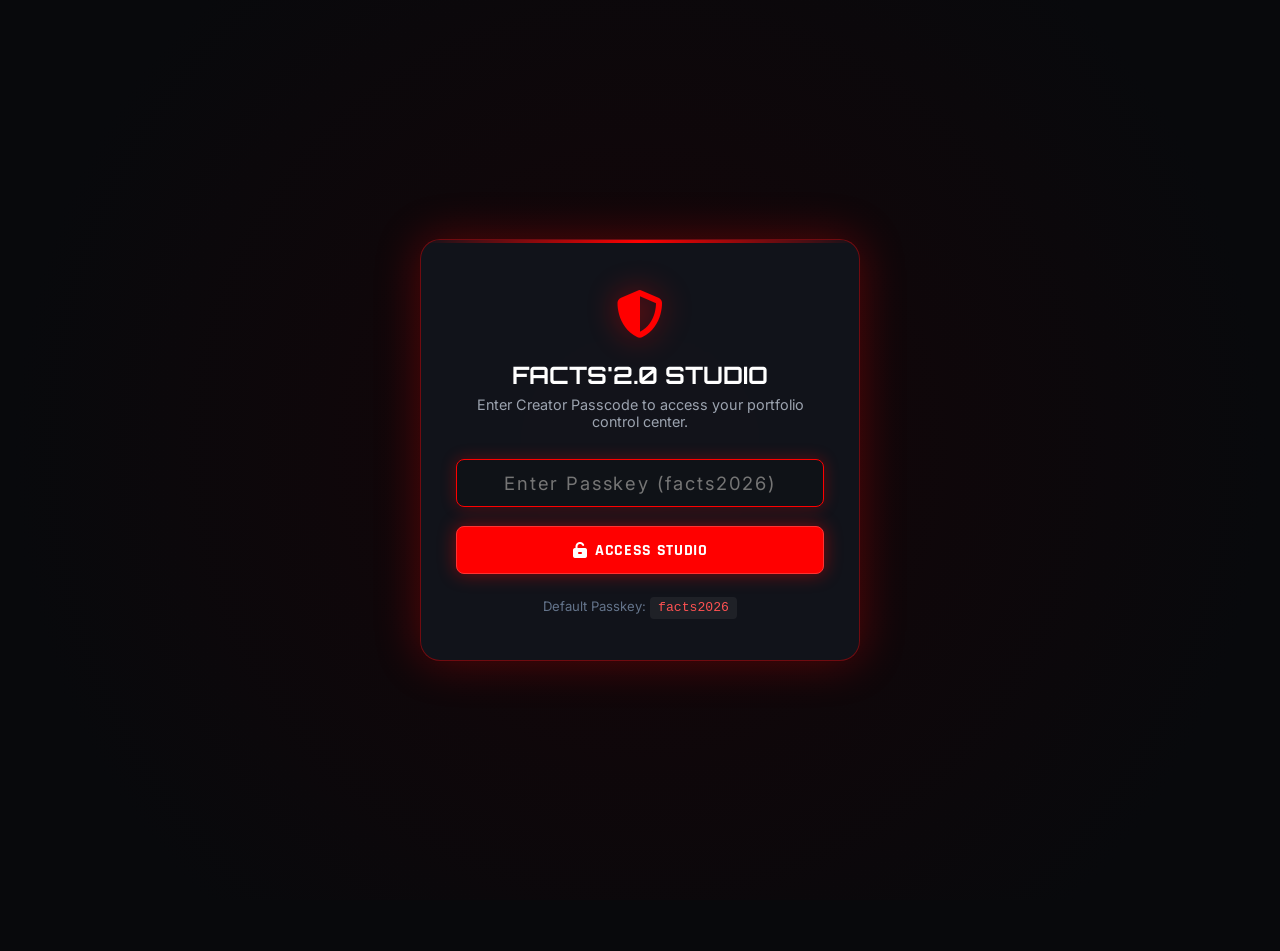
<file: Admin.html>
<!DOCTYPE html>
<html lang="en">
<head>
    <meta charset="UTF-8">
    <meta name="viewport" content="width=device-width, initial-scale=1.0">
    <title>Facts'2.0 Studio | Creator Control Panel</title>
    <!-- FontAwesome 6 -->
    <link rel="stylesheet" href="https://cdnjs.cloudflare.com/ajax/libs/font-awesome/6.4.2/css/all.min.css">
    <!-- Google Fonts -->
    <link rel="preconnect" href="https://fonts.googleapis.com">
    <link rel="preconnect" href="https://fonts.gstatic.com" crossorigin>
    <link href="https://fonts.googleapis.com/css2?family=Inter:wght@300;400;500;600;700&family=Orbitron:wght@600;700;800;900&family=Rajdhani:wght@600;700&display=swap" rel="stylesheet">

    <style>
        :root {
            --primary: #FF0000;
            --primary-hover: #d60000;
            --primary-glow: rgba(255, 0, 0, 0.45);
            --primary-dim: rgba(255, 0, 0, 0.12);
            --bg-black: #08090c;
            --bg-darker: #0d0f14;
            --bg-card: rgba(18, 21, 28, 0.85);
            --bg-card-hover: rgba(26, 30, 40, 0.95);
            --border-glass: rgba(255, 255, 255, 0.08);
            --text-white: #ffffff;
            --text-sub: #9ca3af;
            --text-muted: #64748b;
            --font-display: 'Orbitron', sans-serif;
            --font-sub: 'Rajdhani', sans-serif;
            --font-body: 'Inter', sans-serif;
            --transition-smooth: all 0.25s cubic-bezier(0.2, 0.8, 0.2, 1);
        }

        * {
            margin: 0;
            padding: 0;
            box-sizing: border-box;
        }

        body {
            background-color: var(--bg-black);
            color: var(--text-white);
            font-family: var(--font-body);
            min-height: 100vh;
            display: flex;
            flex-direction: column;
            overflow-x: hidden;
            background-image: 
                radial-gradient(circle at 10% 15%, rgba(255, 0, 0, 0.09) 0%, transparent 45%),
                radial-gradient(circle at 90% 85%, rgba(255, 0, 0, 0.06) 0%, transparent 50%),
                linear-gradient(to bottom, #08090c, #0d0f14);
            background-attachment: fixed;
        }

        ::-webkit-scrollbar {
            width: 8px;
            height: 8px;
        }
        ::-webkit-scrollbar-track {
            background: #08090b;
        }
        ::-webkit-scrollbar-thumb {
            background: #2b0b0e;
            border-radius: 4px;
            border: 1px solid var(--primary-glow);
        }
        ::-webkit-scrollbar-thumb:hover {
            background: var(--primary);
        }

        /* Top Navigation Header */
        .admin-nav {
            background: rgba(10, 12, 16, 0.92);
            backdrop-filter: blur(14px);
            -webkit-backdrop-filter: blur(14px);
            border-bottom: 1px solid var(--border-glass);
            position: sticky;
            top: 0;
            z-index: 100;
            padding: 0.85rem 2rem;
            display: flex;
            align-items: center;
            justify-content: space-between;
        }

        .brand-box {
            display: flex;
            align-items: center;
            gap: 0.8rem;
            text-decoration: none;
            color: #fff;
        }

        .brand-badge {
            background: linear-gradient(135deg, var(--primary), #8b0000);
            padding: 0.35rem 0.65rem;
            border-radius: 6px;
            font-size: 0.95rem;
            box-shadow: 0 0 14px var(--primary-glow);
        }

        .brand-title {
            font-family: var(--font-display);
            font-size: 1.25rem;
            font-weight: 800;
            letter-spacing: 0.04em;
        }

        .nav-right-actions {
            display: flex;
            align-items: center;
            gap: 1rem;
        }

        .btn {
            display: inline-flex;
            align-items: center;
            justify-content: center;
            gap: 0.5rem;
            padding: 0.6rem 1.2rem;
            border-radius: 8px;
            font-family: var(--font-sub);
            font-size: 1rem;
            font-weight: 700;
            letter-spacing: 0.04em;
            text-transform: uppercase;
            text-decoration: none;
            cursor: pointer;
            transition: var(--transition-smooth);
            border: none;
            outline: none;
        }

        .btn-primary {
            background: var(--primary);
            color: #fff;
            box-shadow: 0 0 18px var(--primary-glow);
            border: 1px solid #ff3333;
        }

        .btn-primary:hover {
            background: var(--primary-hover);
            transform: translateY(-2px);
            box-shadow: 0 0 25px rgba(255, 0, 0, 0.7);
        }

        .btn-secondary {
            background: rgba(255, 255, 255, 0.06);
            color: #fff;
            border: 1px solid rgba(255, 255, 255, 0.12);
        }

        .btn-secondary:hover {
            background: rgba(255, 255, 255, 0.14);
            border-color: var(--primary);
            color: #fff;
            transform: translateY(-2px);
        }

        .btn-danger {
            background: rgba(239, 68, 68, 0.15);
            color: #ef4444;
            border: 1px solid rgba(239, 68, 68, 0.3);
        }

        .btn-danger:hover {
            background: #ef4444;
            color: #fff;
            box-shadow: 0 0 15px rgba(239, 68, 68, 0.5);
        }

        .btn-sm {
            padding: 0.35rem 0.75rem;
            font-size: 0.85rem;
        }

        .auth-overlay {
            position: fixed;
            inset: 0;
            background: radial-gradient(circle at center, #150508 0%, #08090c 80%);
            z-index: 999;
            display: flex;
            align-items: center;
            justify-content: center;
            padding: 1.5rem;
        }

        .auth-card {
            background: rgba(18, 21, 28, 0.95);
            border: 1px solid rgba(255, 0, 0, 0.4);
            box-shadow: 0 0 45px rgba(255, 0, 0, 0.3);
            border-radius: 20px;
            padding: 2.8rem 2.2rem;
            max-width: 440px;
            width: 100%;
            text-align: center;
            backdrop-filter: blur(20px);
            position: relative;
            overflow: hidden;
        }

        .auth-card::before {
            content: '';
            position: absolute;
            top: 0;
            left: 0;
            width: 100%;
            height: 3px;
            background: linear-gradient(90deg, transparent, var(--primary), transparent);
        }

        .auth-icon {
            font-size: 3rem;
            color: var(--primary);
            margin-bottom: 1rem;
            display: inline-block;
            filter: drop-shadow(0 0 15px var(--primary-glow));
        }

        .auth-title {
            font-family: var(--font-display);
            font-size: 1.5rem;
            margin-bottom: 0.4rem;
        }

        .auth-sub {
            color: var(--text-sub);
            font-size: 0.9rem;
            margin-bottom: 1.8rem;
        }

        .dashboard-container {
            display: flex;
            flex: 1;
            max-width: 1440px;
            width: 100%;
            margin: 0 auto;
            padding: 1.8rem;
            gap: 1.8rem;
        }

        .dashboard-sidebar {
            width: 270px;
            flex-shrink: 0;
            display: flex;
            flex-direction: column;
            gap: 0.5rem;
        }

        .sidebar-card {
            background: var(--bg-card);
            border: 1px solid var(--border-glass);
            border-radius: 14px;
            padding: 1.2rem;
            backdrop-filter: blur(12px);
        }

        .channel-profile-preview {
            display: flex;
            align-items: center;
            gap: 0.8rem;
            margin-bottom: 1.2rem;
            padding-bottom: 1rem;
            border-bottom: 1px solid rgba(255, 255, 255, 0.08);
        }

        .channel-avatar {
            width: 48px;
            height: 48px;
            background: #1f0b0e;
            border: 2px solid var(--primary);
            border-radius: 12px;
            display: flex;
            align-items: center;
            justify-content: center;
            font-size: 1.3rem;
            color: #fff;
            box-shadow: 0 0 15px var(--primary-glow);
        }

        .nav-item {
            display: flex;
            align-items: center;
            justify-content: space-between;
            padding: 0.75rem 1rem;
            border-radius: 8px;
            color: var(--text-sub);
            text-decoration: none;
            font-family: var(--font-sub);
            font-size: 1.05rem;
            font-weight: 700;
            letter-spacing: 0.04em;
            cursor: pointer;
            transition: var(--transition-smooth);
            border: 1px solid transparent;
            margin-bottom: 0.35rem;
        }

        .nav-item:hover {
            color: #fff;
            background: rgba(255, 255, 255, 0.04);
        }

        .nav-item.active {
            color: #fff;
            background: rgba(255, 0, 0, 0.12);
            border-color: rgba(255, 0, 0, 0.4);
            box-shadow: 0 0 15px rgba(255, 0, 0, 0.15);
        }

        .badge-count {
            background: var(--primary);
            color: #fff;
            font-size: 0.75rem;
            font-family: var(--font-body);
            padding: 0.15rem 0.5rem;
            border-radius: 10px;
            font-weight: 700;
        }

        /* Dashboard Content Panels */
        .dashboard-content {
            flex: 1;
            display: flex;
            flex-direction: column;
            gap: 1.5rem;
            min-width: 0;
        }

        .tab-panel {
            display: none;
        }

        .tab-panel.active {
            display: block;
            animation: fadeIn 0.25s ease-out;
        }

        @keyframes fadeIn {
            from { opacity: 0; transform: translateY(6px); }
            to { opacity: 1; transform: translateY(0); }
        }

        .panel-card {
            background: var(--bg-card);
            border: 1px solid var(--border-glass);
            border-radius: 16px;
            padding: 1.8rem;
            margin-bottom: 1.5rem;
            backdrop-filter: blur(14px);
            position: relative;
        }

        .panel-card-header {
            display: flex;
            align-items: center;
            justify-content: space-between;
            margin-bottom: 1.4rem;
            padding-bottom: 0.8rem;
            border-bottom: 1px solid rgba(255, 255, 255, 0.06);
            flex-wrap: wrap;
            gap: 0.8rem;
        }

        .panel-card-title {
            font-family: var(--font-sub);
            font-size: 1.25rem;
            font-weight: 700;
            color: #fff;
            display: flex;
            align-items: center;
            gap: 0.6rem;
            text-transform: uppercase;
            letter-spacing: 0.05em;
        }

        .form-grid {
            display: grid;
            grid-template-columns: repeat(2, 1fr);
            gap: 1.2rem;
        }

        .form-full {
            grid-column: 1 / -1;
        }

        .form-group {
            display: flex;
            flex-direction: column;
            gap: 0.4rem;
            margin-bottom: 1rem;
        }

        .form-label {
            font-size: 0.88rem;
            font-family: var(--font-sub);
            font-weight: 700;
            letter-spacing: 0.05em;
            text-transform: uppercase;
            color: var(--text-sub);
        }

        .form-control {
            width: 100%;
            background: rgba(10, 12, 16, 0.8);
            border: 1px solid rgba(255, 255, 255, 0.12);
            padding: 0.75rem 1rem;
            border-radius: 8px;
            color: #ffffff;
            font-family: var(--font-body);
            font-size: 0.95rem;
            outline: none;
            transition: var(--transition-smooth);
        }

        .form-control:focus {
            border-color: var(--primary);
            box-shadow: 0 0 15px rgba(255, 0, 0, 0.3);
            background: rgba(15, 18, 24, 0.95);
        }

        textarea.form-control {
            min-height: 90px;
            resize: vertical;
        }

        /* Video List Styling */
        .video-item-card {
            background: rgba(10, 12, 16, 0.85);
            border: 1px solid rgba(255, 255, 255, 0.06);
            border-radius: 10px;
            padding: 0.9rem;
            display: flex;
            align-items: center;
            justify-content: space-between;
            gap: 1rem;
            margin-bottom: 0.8rem;
            transition: var(--transition-smooth);
        }

        .video-item-card:hover {
            border-color: rgba(255, 0, 0, 0.4);
            transform: translateX(4px);
        }

        .video-thumb-preview {
            width: 80px;
            height: 48px;
            border-radius: 6px;
            object-fit: cover;
            flex-shrink: 0;
            border: 1px solid rgba(255, 255, 255, 0.1);
        }

        .video-meta-box {
            flex: 1;
            min-width: 0;
        }

        .video-item-title {
            font-weight: 600;
            font-size: 0.95rem;
            color: #fff;
            white-space: nowrap;
            overflow: hidden;
            text-overflow: ellipsis;
            margin-bottom: 0.2rem;
        }

        .video-item-sub {
            font-size: 0.78rem;
            color: var(--text-muted);
            display: flex;
            align-items: center;
            gap: 0.6rem;
            flex-wrap: wrap;
        }

        .video-actions {
            display: flex;
            align-items: center;
            gap: 0.4rem;
        }

        .preview-modal-backdrop {
            position: fixed;
            inset: 0;
            background: rgba(0, 0, 0, 0.85);
            backdrop-filter: blur(8px);
            z-index: 1000;
            display: none;
            align-items: center;
            justify-content: center;
            padding: 1.5rem;
        }

        .preview-modal-backdrop.active {
            display: flex;
        }

        .preview-modal-box {
            width: 100%;
            max-width: 840px;
            background: #0d0f14;
            border: 1px solid rgba(255, 0, 0, 0.5);
            border-radius: 16px;
            overflow: hidden;
            box-shadow: 0 0 40px rgba(255, 0, 0, 0.35);
            position: relative;
        }

        .modal-player-holder {
            position: relative;
            padding-top: 56.25%;
            width: 100%;
            background: #000;
        }

        .modal-player-holder iframe {
            position: absolute;
            top: 0;
            left: 0;
            width: 100%;
            height: 100%;
            border: none;
        }

        .modal-close-icon {
            position: absolute;
            top: 10px;
            right: 12px;
            width: 34px;
            height: 34px;
            border-radius: 50%;
            background: rgba(0, 0, 0, 0.7);
            color: #fff;
            border: 1px solid rgba(255, 255, 255, 0.2);
            display: flex;
            align-items: center;
            justify-content: center;
            cursor: pointer;
            z-index: 10;
            transition: var(--transition-smooth);
        }

        .modal-close-icon:hover {
            background: var(--primary);
            border-color: var(--primary);
        }

        /* Toast Container */
        .toast-box {
            position: fixed;
            bottom: 2rem;
            right: 2rem;
            background: #0f121a;
            border: 1px solid var(--primary);
            border-left: 5px solid var(--primary);
            color: #fff;
            padding: 0.9rem 1.4rem;
            border-radius: 8px;
            box-shadow: 0 10px 30px rgba(0, 0, 0, 0.7);
            display: flex;
            align-items: center;
            gap: 0.8rem;
            z-index: 2000;
            transform: translateY(100px);
            opacity: 0;
            transition: var(--transition-smooth);
            pointer-events: none;
        }

        .toast-box.show {
            transform: translateY(0);
            opacity: 1;
            pointer-events: auto;
        }

        /* Responsive styling */
        @media (max-width: 900px) {
            .dashboard-container {
                flex-direction: column;
                padding: 1rem;
            }
            .dashboard-sidebar {
                width: 100%;
            }
            .form-grid {
                grid-template-columns: 1fr;
            }
        }
    </style>
</head>
<body>

    <div class="auth-overlay" id="authGate">
        <div class="auth-card">
            <div class="auth-icon">
                <i class="fa-solid fa-shield-halved"></i>
            </div>
            <h2 class="auth-title">FACTS'2.0 STUDIO</h2>
            <p class="auth-sub">Enter Creator Passcode to access your portfolio control center.</p>

            <div class="form-group" style="margin-bottom: 1.2rem;">
                <input type="password" id="passInput" class="form-control" placeholder="Enter Passkey (facts2026)" style="text-align: center; font-size: 1.15rem; letter-spacing: 0.1em;">
            </div>

            <button class="btn btn-primary" id="btnUnlock" style="width: 100%; padding: 0.8rem;">
                <i class="fa-solid fa-unlock-keyhole"></i> Access Studio
            </button>

            <p style="margin-top: 1.5rem; font-size: 0.82rem; color: var(--text-muted);">
                Default Passkey: <code style="color: #ff5252; background: rgba(255,255,255,0.06); padding: 0.2rem 0.5rem; border-radius: 4px;">facts2026</code>
            </p>
        </div>
    </div>

    <header class="admin-nav">
        <a href="index.html" class="brand-box" title="View Portfolio Website">
            <span class="brand-badge"><i class="fa-solid fa-terminal"></i></span>
            <span class="brand-title">FACTS'<span style="color: var(--primary);">2.0</span> STUDIO OS</span>
        </a>

        <div class="nav-right-actions">
            <a href="index.html" target="_blank" class="btn btn-secondary btn-sm" title="Open live portfolio in new tab">
                <i class="fa-solid fa-arrow-up-right-from-square"></i> View Website
            </a>
            <button class="btn btn-danger btn-sm" id="btnLockStudio" title="Lock and exit dashboard">
                <i class="fa-solid fa-lock"></i> Lock
            </button>
        </div>
    </header>

    <main class="dashboard-container">
        <aside class="dashboard-sidebar">
            <div class="sidebar-card">
                <div class="channel-profile-preview">
                    <div class="channel-avatar">
                        <i class="fa-brands fa-youtube"></i>
                    </div>
                    <div>
                        <div style="font-weight: 700; font-size: 1.05rem;">Facts'2.0</div>
                        <div style="color: var(--primary); font-size: 0.8rem; font-weight: 600;">@factss-2.0</div>
                    </div>
                </div>

                <div class="nav-item active" data-tab="tabVideos">
                    <span><i class="fa-solid fa-video" style="margin-right: 0.6rem; color: var(--primary);"></i> Channel Videos</span>
                    <span class="badge-count" id="badgeVideoCount">0</span>
                </div>

                <div class="nav-item" data-tab="tabStats">
                    <span><i class="fa-solid fa-chart-line" style="margin-right: 0.6rem;"></i> Metrics &amp; Stats</span>
                </div>

                <div class="nav-item" data-tab="tabContent">
                    <span><i class="fa-solid fa-sliders" style="margin-right: 0.6rem;"></i> Hero &amp; Profile</span>
                </div>

                <div class="nav-item" data-tab="tabInbox">
                    <span><i class="fa-solid fa-inbox" style="margin-right: 0.6rem;"></i> Inquiries</span>
                    <span class="badge-count" id="badgeInboxCount">0</span>
                </div>

                <div class="nav-item" data-tab="tabSettings">
                    <span><i class="fa-solid fa-gear" style="margin-right: 0.6rem;"></i> Security &amp; Data</span>
                </div>
            </div>

            <!-- Quick Sync Info Card -->
            <div class="sidebar-card" style="font-size: 0.85rem; color: var(--text-muted); line-height: 1.5;">
                <div style="color: #fff; font-weight: 700; margin-bottom: 0.4rem; display: flex; align-items: center; gap: 0.4rem;">
                    <i class="fa-solid fa-satellite-dish" style="color: #22c55e;"></i> Live Storage Sync
                </div>
                Any video, statistic or text modified here saves to your local storage and updates your live portfolio (`index.html`) automatically.
            </div>
        </aside>

        <section class="dashboard-content">

            <!-- TAB 1: Channel Videos Manager -->
            <div class="tab-panel active" id="tabVideos">
                <!-- Add Single Video -->
                <div class="panel-card">
                    <div class="panel-card-header">
                        <h3 class="panel-card-title"><i class="fa-solid fa-circle-plus" style="color: var(--primary);"></i> Add A Video</h3>
                        <span style="font-size: 0.8rem; color: var(--text-sub);">Works with YouTube Shorts and standard videos</span>
                    </div>

                    <div class="form-grid">
                        <div class="form-group">
                            <label class="form-label" for="addVidTitle">Video Title</label>
                            <input type="text" id="addVidTitle" class="form-control" placeholder="e.g. Why Your Cat's Eyes Get So Big! 🐱">
                        </div>
                        <div class="form-group">
                            <label class="form-label" for="addVidLink">YouTube Link or Video ID</label>
                            <input type="text" id="addVidLink" class="form-control" placeholder="https://youtube.com/shorts/iILXQJt_aig or iILXQJt_aig">
                        </div>
                        <div class="form-group">
                            <label class="form-label" for="addVidTag">Badge Tag / Status</label>
                            <input type="text" id="addVidTag" class="form-control" placeholder="e.g. Latest Shorts, Trending, Viral, New">
                        </div>
                        <div class="form-group" style="display: flex; align-items: flex-end;">
                            <button class="btn btn-primary" id="btnAddSingleVideo" style="width: 100%;">
                                <i class="fa-solid fa-plus"></i> Add Video To Portfolio
                            </button>
                        </div>
                    </div>
                </div>

                <!-- Bulk Video Importer -->
                <div class="panel-card">
                    <div class="panel-card-header">
                        <h3 class="panel-card-title"><i class="fa-solid fa-layer-group" style="color: var(--primary);"></i> Bulk Import Channel Videos</h3>
                    </div>
                    <p style="font-size: 0.88rem; color: var(--text-sub); margin-bottom: 0.8rem;">
                        Paste multiple YouTube links or IDs (one per line or comma-separated). Perfect for adding your entire channel library at once!
                    </p>
                    <textarea id="bulkLinksText" class="form-control" placeholder="https://www.youtube.com/shorts/iILXQJt_aig&#10;https://www.youtube.com/watch?v=TOM_hwUMZEE&#10;gTyTfCuP250" style="min-height: 110px; margin-bottom: 1rem;"></textarea>
                    
                    <button class="btn btn-secondary" id="btnBulkImport">
                        <i class="fa-solid fa-cloud-arrow-up"></i> Bulk Import All Links
                    </button>
                </div>

                <!-- Existing Videos List -->
                <div class="panel-card">
                    <div class="panel-card-header">
                        <h3 class="panel-card-title">
                            <i class="fa-solid fa-list-check" style="color: var(--primary);"></i> 
                            Showcase Videos (<span id="totalVidsCount">0</span>)
                        </h3>
                        <div style="display: flex; gap: 0.5rem;">
                            <button class="btn btn-secondary btn-sm" id="btnRestoreOfficialVids" title="Restore official Facts'2.0 defaults">
                                <i class="fa-solid fa-rotate-left"></i> Restore Defaults
                            </button>
                        </div>
                    </div>

                    <div id="videoListHolder">
                        <!-- Populated by JavaScript -->
                    </div>
                </div>
            </div>

            <div class="tab-panel" id="tabStats">
                <div class="panel-card">
                    <div class="panel-card-header">
                        <h3 class="panel-card-title"><i class="fa-solid fa-chart-pie" style="color: var(--primary);"></i> Channel Analytics Showcase</h3>
                        <span style="font-size: 0.8rem; color: var(--text-sub);">Updates counter blocks on the home page</span>
                    </div>

                    <div class="form-grid">
                        <div class="form-group">
                            <label class="form-label" for="metricSubs">Subscriber Count</label>
                            <input type="text" id="metricSubs" class="form-control" value="285K+">
                        </div>
                        <div class="form-group">
                            <label class="form-label" for="metricViews">Total Channel Views</label>
                            <input type="text" id="metricViews" class="form-control" value="18.4M+">
                        </div>
                        <div class="form-group">
                            <label class="form-label" for="metricUploads">Total Videos Uploaded</label>
                            <input type="text" id="metricUploads" class="form-control" value="120+">
                        </div>
                        <div class="form-group">
                            <label class="form-label" for="metricApproval">Approval / Like Ratio</label>
                            <input type="text" id="metricApproval" class="form-control" value="99.4%">
                        </div>
                    </div>

                    <button class="btn btn-primary" id="btnSaveStats" style="margin-top: 0.5rem;">
                        <i class="fa-solid fa-floppy-disk"></i> Save Metrics
                    </button>
                </div>
            </div>

            <div class="tab-panel" id="tabContent">
                <div class="panel-card">
                    <div class="panel-card-header">
                        <h3 class="panel-card-title"><i class="fa-solid fa-pen-nib" style="color: var(--primary);"></i> Branding &amp; Content</h3>
                    </div>

                    <div class="form-group">
                        <label class="form-label" for="contentTagline">Header Transmission Tag</label>
                        <input type="text" id="contentTagline" class="form-control" value="Official Channel Hub • @factss-2.0">
                    </div>

                    <div class="form-group">
                        <label class="form-label" for="contentSubtitle">Hero Subtitle</label>
                        <textarea id="contentSubtitle" class="form-control">Welcome to Facts'2.0 — Explore mind-bending science, mysterious facts, future technology, and unbelievable real-world secrets.</textarea>
                    </div>

                    <div class="form-group">
                        <label class="form-label" for="contentBio">About Section Description</label>
                        <textarea id="contentBio" class="form-control">Facts'2.0 brings you high-energy, deeply researched videos exploring science trivia, technological breakthroughs, world mysteries, and mind-expanding facts that leave you curious.</textarea>
                    </div>

                    <button class="btn btn-primary" id="btnSaveContent">
                        <i class="fa-solid fa-floppy-disk"></i> Save Branding
                    </button>
                </div>
            </div>

            <div class="tab-panel" id="tabInbox">
                <div class="panel-card">
                    <div class="panel-card-header">
                        <h3 class="panel-card-title">
                            <i class="fa-solid fa-envelope-open-text" style="color: var(--primary);"></i> 
                            Inbox Transmissions (<span id="inboxTotalCount">0</span>)
                        </h3>
                        <button class="btn btn-danger btn-sm" id="btnClearInbox">
                            <i class="fa-solid fa-trash"></i> Clear Inbox
                        </button>
                    </div>

                    <div id="inboxListHolder">
                        <!-- Populated by JavaScript -->
                    </div>
                </div>
            </div>

            <div class="tab-panel" id="tabSettings">
                <div class="panel-card">
                    <div class="panel-card-header">
                        <h3 class="panel-card-title"><i class="fa-solid fa-key" style="color: var(--primary);"></i> Change Passkey</h3>
                    </div>

                    <div class="form-grid">
                        <div class="form-group">
                            <label class="form-label" for="newPasscode">New Passcode</label>
                            <input type="password" id="newPasscode" class="form-control" placeholder="Enter new passcode">
                        </div>
                        <div class="form-group" style="display: flex; align-items: flex-end;">
                            <button class="btn btn-primary" id="btnUpdatePasscode" style="width: 100%;">
                                <i class="fa-solid fa-check"></i> Update Passkey
                            </button>
                        </div>
                    </div>
                </div>

                <div class="panel-card">
                    <div class="panel-card-header">
                        <h3 class="panel-card-title"><i class="fa-solid fa-file-export" style="color: var(--primary);"></i> Backup &amp; Export</h3>
                    </div>
                    <p style="font-size: 0.88rem; color: var(--text-sub); margin-bottom: 1rem;">
                        Export all your videos and site configuration as a JSON file or copy to your clipboard for safe-keeping.
                    </p>
                    <div style="display: flex; gap: 0.8rem; flex-wrap: wrap;">
                        <button class="btn btn-secondary" id="btnExportJson">
                            <i class="fa-solid fa-copy"></i> Copy JSON to Clipboard
                        </button>
                        <button class="btn btn-danger btn-sm" id="btnResetAllData">
                            <i class="fa-solid fa-triangle-exclamation"></i> Factory Reset All Data
                        </button>
                    </div>
                </div>
            </div>

        </section>
    </main>

    <div class="preview-modal-backdrop" id="previewModal">
        <div class="preview-modal-box">
            <button class="modal-close-icon" id="btnClosePreview" aria-label="Close Preview">
                <i class="fa-solid fa-xmark"></i>
            </button>
            <div class="modal-player-holder" id="playerHolder"></div>
        </div>
    </div>

    <!-- Notification Toast -->
    <div class="toast-box" id="toastBox">
        <i class="fa-solid fa-circle-check" style="color: var(--primary); font-size: 1.3rem;"></i>
        <div>
            <h4 style="margin: 0; font-size: 0.95rem; font-family: var(--font-sub);" id="toastTitle">Notification</h4>
            <p style="margin: 0; font-size: 0.82rem; color: var(--text-sub);" id="toastMsg">Action completed successfully.</p>
        </div>
    </div>

    <script>
        document.addEventListener('DOMContentLoaded', () => {

            // Shared Storage Keys
            const STORAGE_VIDEOS = "facts2_creator_videos_master";
            const STORAGE_STATS = "facts2_creator_stats";
            const STORAGE_CONTENT = "facts2_creator_content";
            const STORAGE_INBOX = "facts2_creator_inquiries";
            const STORAGE_PASS = "facts2_admin_passcode";

            // Official channel default video library
            const DEFAULT_VIDEOS = [
                {
                    title: "Why Your Cat's Eyes Get So Big! 🐱 - Facts'2.0",
                    id: "iILXQJt_aig",
                    pubDate: "Latest Video",
                    thumbnail: "https://i.ytimg.com/vi/iILXQJt_aig/hqdefault.jpg"
                },
                {
                    title: "Duniya Ki Sabse Lambi Cheezein! 😱 #Facts'2.0",
                    id: "gTyTfCuP250",
                    pubDate: "Trending Video",
                    thumbnail: "https://i.ytimg.com/vi/gTyTfCuP250/hqdefault.jpg"
                },
                {
                    title: "How to make a thing 😱 - Facts'2.0",
                    id: "TOM_hwUMZEE",
                    pubDate: "Popular Video",
                    thumbnail: "https://i.ytimg.com/vi/TOM_hwUMZEE/hqdefault.jpg"
                },
                {
                    title: "Ye Gaana Sunke Padhai Karne Ka Man Karega! 😂 #Facts'2.0",
                    id: "uRunKKynLgg",
                    pubDate: "Recent Release",
                    thumbnail: "https://i.ytimg.com/vi/uRunKKynLgg/hqdefault.jpg"
                },
                {
                    title: "Worst Life Hacks Ever Tested! ❌ - Facts'2.0",
                    id: "LFbijxj0Fsk",
                    pubDate: "Channel Highlight",
                    thumbnail: "https://i.ytimg.com/vi/LFbijxj0Fsk/hqdefault.jpg"
                },
                {
                    title: "One Subscribe = Your Name on the Car! ✍️ #Facts'2.0",
                    id: "703OIlI3J4k",
                    pubDate: "Community Special",
                    thumbnail: "https://i.ytimg.com/vi/703OIlI3J4k/hqdefault.jpg"
                }
            ];

            const authGate = document.getElementById('authGate');
            const passInput = document.getElementById('passInput');
            const btnUnlock = document.getElementById('btnUnlock');
            const btnLockStudio = document.getElementById('btnLockStudio');

            function getActivePasscode() {
                return localStorage.getItem(STORAGE_PASS) || "facts2026";
            }

            btnUnlock.addEventListener('click', () => {
                const entered = passInput.value.trim();
                if (entered === getActivePasscode()) {
                    authGate.style.display = 'none';
                    passInput.value = '';
                    loadAllDashboardData();
                    showToast('Studio Unlocked', 'Welcome to Facts\'2.0 Control Panel!');
                } else {
                    showToast('Wrong Passkey', 'Please verify your creator passcode.');
                    passInput.value = '';
                }
            });

            passInput.addEventListener('keydown', (e) => {
                if (e.key === 'Enter') btnUnlock.click();
            });

            btnLockStudio.addEventListener('click', () => {
                authGate.style.display = 'flex';
                passInput.focus();
                showToast('Studio Locked', 'Control panel has been locked.');
            });

            const navItems = document.querySelectorAll('.nav-item');
            const tabPanels = document.querySelectorAll('.tab-panel');

            navItems.forEach(item => {
                item.addEventListener('click', () => {
                    const target = item.getAttribute('data-tab');
                    if (!target) return;

                    navItems.forEach(n => n.classList.remove('active'));
                    tabPanels.forEach(p => p.classList.remove('active'));

                    item.classList.add('active');
                    const panel = document.getElementById(target);
                    if (panel) panel.classList.add('active');
                });
            });

            function extractYouTubeId(urlOrId) {
                if (!urlOrId) return null;
                const trimmed = urlOrId.trim();
                const regex = /(?:youtu\.be\/|youtube\.com\/(?:embed\/|v\/|watch\?v=|shorts\/)|youtu\.be\/|\/shorts\/)([a-zA-Z0-9_-]{11})/;
                const match = trimmed.match(regex);
                if (match && match[1]) return match[1];
                if (trimmed.length === 11 && /^[a-zA-Z0-9_-]+$/.test(trimmed)) return trimmed;
                return null;
            }

            function loadVideos() {
                try {
                    const raw = localStorage.getItem(STORAGE_VIDEOS);
                    if (raw) {
                        const parsed = JSON.parse(raw);
                        if (Array.isArray(parsed) && parsed.length > 0) return parsed;
                    }
                } catch(e) {}
                return DEFAULT_VIDEOS;
            }

            function saveVideos(list) {
                localStorage.setItem(STORAGE_VIDEOS, JSON.stringify(list));
                renderVideosList();
            }

            const videoListHolder = document.getElementById('videoListHolder');
            const totalVidsCount = document.getElementById('totalVidsCount');
            const badgeVideoCount = document.getElementById('badgeVideoCount');

            function renderVideosList() {
                const list = loadVideos();
                totalVidsCount.textContent = list.length;
                badgeVideoCount.textContent = list.length;

                if (list.length === 0) {
                    videoListHolder.innerHTML = `<p style="color: var(--text-muted); text-align: center; padding: 2rem;">No videos present. Add your channel videos above!</p>`;
                    return;
                }

                videoListHolder.innerHTML = list.map((item, idx) => `
                    <div class="video-item-card">
                        <img src="${item.thumbnail}" alt="" class="video-thumb-preview" onerror="this.src='https://i.ytimg.com/vi/${item.id}/hqdefault.jpg'">
                        <div class="video-meta-box">
                            <div class="video-item-title" title="${item.title}">${item.title}</div>
                            <div class="video-item-sub">
                                <span style="color: var(--primary);"><i class="fa-solid fa-tag"></i> ${item.pubDate || 'Channel Video'}</span>
                                <span>ID: <code style="color: #cbd5e1;">${item.id}</code></span>
                            </div>
                        </div>
                        <div class="video-actions">
                            <button class="btn btn-secondary btn-sm" onclick="window.previewVideoModal('${item.id}')" title="Play Video">
                                <i class="fa-solid fa-play"></i>
                            </button>
                            <button class="btn btn-secondary btn-sm" onclick="window.moveVideoUp(${idx})" title="Move Up">
                                <i class="fa-solid fa-arrow-up"></i>
                            </button>
                            <button class="btn btn-danger btn-sm" onclick="window.deleteVideoItem(${idx})" title="Delete Video">
                                <i class="fa-solid fa-trash"></i>
                            </button>
                        </div>
                    </div>
                `).join('');
            }

            // Global Handlers for video item actions
            window.deleteVideoItem = function(idx) {
                const list = loadVideos();
                list.splice(idx, 1);
                saveVideos(list);
                showToast('Removed', 'Video removed from showcase.');
            };

            window.moveVideoUp = function(idx) {
                if (idx === 0) return;
                const list = loadVideos();
                const temp = list[idx];
                list[idx] = list[idx - 1];
                list[idx - 1] = temp;
                saveVideos(list);
            };

            window.previewVideoModal = function(vidId) {
                const player = document.getElementById('playerHolder');
                const modal = document.getElementById('previewModal');
                player.innerHTML = `
                    <iframe 
                        src="https://www.youtube-nocookie.com/embed/${vidId}?autoplay=1&rel=0" 
                        title="Video Preview" 
                        allow="accelerometer; autoplay; clipboard-write; encrypted-media; gyroscope; picture-in-picture" 
                        allowfullscreen>
                    </iframe>
                `;
                modal.classList.add('active');
            };

            document.getElementById('btnClosePreview').addEventListener('click', () => {
                document.getElementById('previewModal').classList.remove('active');
                document.getElementById('playerHolder').innerHTML = '';
            });

            // Add Single Video
            document.getElementById('btnAddSingleVideo').addEventListener('click', () => {
                const titleInput = document.getElementById('addVidTitle');
                const linkInput = document.getElementById('addVidLink');
                const tagInput = document.getElementById('addVidTag');

                const parsedId = extractYouTubeId(linkInput.value);
                if (!parsedId) {
                    showToast('Invalid Input', 'Please enter a valid YouTube Video Link or 11-digit ID.');
                    return;
                }

                const title = titleInput.value.trim() || `Facts'2.0 Video (${parsedId})`;
                const tag = tagInput.value.trim() || "Channel Highlight";

                const list = loadVideos();
                list.unshift({
                    title: title,
                    id: parsedId,
                    pubDate: tag,
                    thumbnail: `https://i.ytimg.com/vi/${parsedId}/hqdefault.jpg`
                });

                saveVideos(list);
                titleInput.value = '';
                linkInput.value = '';
                tagInput.value = '';
                showToast('Video Added', 'New video is live on your portfolio!');
            });

            // Bulk Add Videos
            document.getElementById('btnBulkImport').addEventListener('click', () => {
                const raw = document.getElementById('bulkLinksText').value.trim();
                if (!raw) {
                    showToast('Empty Input', 'Paste some YouTube links first.');
                    return;
                }

                const lines = raw.split(/[\n,]+/);
                const list = loadVideos();
                let count = 0;

                lines.forEach(line => {
                    const id = extractYouTubeId(line);
                    if (id && !list.some(v => v.id === id)) {
                        list.push({
                            title: `Facts'2.0 Channel Video (${id})`,
                            id: id,
                            pubDate: "Channel Video",
                            thumbnail: `https://i.ytimg.com/vi/${id}/hqdefault.jpg`
                        });
                        count++;
                    }
                });

                if (count > 0) {
                    saveVideos(list);
                    document.getElementById('bulkLinksText').value = '';
                    showToast('Import Complete', `Successfully imported ${count} channel videos!`);
                } else {
                    showToast('Notice', 'No new or valid video links were detected.');
                }
            });

            // Restore Defaults
            document.getElementById('btnRestoreOfficialVids').addEventListener('click', () => {
                saveVideos(DEFAULT_VIDEOS);
                showToast('Restored', 'Official channel video defaults restored.');
            });

            function loadStats() {
                try {
                    const raw = localStorage.getItem(STORAGE_STATS);
                    if (raw) {
                        const parsed = JSON.parse(raw);
                        document.getElementById('metricSubs').value = parsed.subs || "285K+";
                        document.getElementById('metricViews').value = parsed.views || "18.4M+";
                        document.getElementById('metricUploads').value = parsed.uploads || "120+";
                        document.getElementById('metricApproval').value = parsed.approval || "99.4%";
                    }
                } catch(e) {}
            }

            document.getElementById('btnSaveStats').addEventListener('click', () => {
                const stats = {
                    subs: document.getElementById('metricSubs').value.trim(),
                    views: document.getElementById('metricViews').value.trim(),
                    uploads: document.getElementById('metricUploads').value.trim(),
                    approval: document.getElementById('metricApproval').value.trim(),
                };
                localStorage.setItem(STORAGE_STATS, JSON.stringify(stats));
                showToast('Stats Saved', 'Metrics updated for your portfolio!');
            });

            function loadContent() {
                try {
                    const raw = localStorage.getItem(STORAGE_CONTENT);
                    if (raw) {
                        const parsed = JSON.parse(raw);
                        if (parsed.tag) document.getElementById('contentTagline').value = parsed.tag;
                        if (parsed.hero) document.getElementById('contentSubtitle').value = parsed.hero;
                        if (parsed.bio) document.getElementById('contentBio').value = parsed.bio;
                    }
                } catch(e) {}
            }

            document.getElementById('btnSaveContent').addEventListener('click', () => {
                const content = {
                    tag: document.getElementById('contentTagline').value.trim(),
                    hero: document.getElementById('contentSubtitle').value.trim(),
                    bio: document.getElementById('contentBio').value.trim(),
                };
                localStorage.setItem(STORAGE_CONTENT, JSON.stringify(content));
                showToast('Content Saved', 'Header & bio updated successfully!');
            });

            function loadInbox() {
                try {
                    return JSON.parse(localStorage.getItem(STORAGE_INBOX)) || [];
                } catch(e) { return []; }
            }

            function renderInbox() {
                const list = loadInbox();
                const container = document.getElementById('inboxListHolder');
                document.getElementById('inboxTotalCount').textContent = list.length;
                document.getElementById('badgeInboxCount').textContent = list.length;

                if (list.length === 0) {
                    container.innerHTML = `<p style="color: var(--text-muted); text-align: center; padding: 2rem;">Your inbox is empty. No transmissions received yet.</p>`;
                    return;
                }

                container.innerHTML = list.map((item, idx) => `
                    <div style="background: rgba(10,12,16,0.85); border: 1px solid rgba(255,255,255,0.08); padding: 1.2rem; border-radius: 10px; margin-bottom: 0.9rem;">
                        <div style="display: flex; justify-content: space-between; align-items: center; margin-bottom: 0.5rem; flex-wrap: wrap; gap: 0.5rem;">
                            <div>
                                <strong style="font-size: 1.05rem; color: #fff;">${item.name}</strong>
                                <span style="background: rgba(255,0,0,0.15); color: #ff5252; padding: 0.2rem 0.5rem; border-radius: 4px; font-size: 0.75rem; margin-left: 0.5rem;">${item.type}</span>
                            </div>
                            <span style="font-size: 0.8rem; color: var(--text-muted);">${item.date || 'Recent'}</span>
                        </div>
                        <p style="color: #cbd5e1; font-size: 0.92rem; margin-bottom: 0.8rem; line-height: 1.6;">${item.message}</p>
                        <div style="display: flex; justify-content: space-between; align-items: center;">
                            <a href="mailto:${item.email}?subject=Reply from Facts'2.0" class="btn btn-secondary btn-sm" style="text-decoration: none;">
                                <i class="fa-solid fa-reply"></i> Reply (${item.email})
                            </a>
                            <button class="btn btn-danger btn-sm" onclick="window.deleteInboxItem(${idx})">
                                <i class="fa-solid fa-trash"></i> Delete
                            </button>
                        </div>
                    </div>
                `).join('');
            }

            window.deleteInboxItem = function(idx) {
                const list = loadInbox();
                list.splice(idx, 1);
                localStorage.setItem(STORAGE_INBOX, JSON.stringify(list));
                renderInbox();
                showToast('Deleted', 'Inquiry message removed.');
            };

            document.getElementById('btnClearInbox').addEventListener('click', () => {
                localStorage.removeItem(STORAGE_INBOX);
                renderInbox();
                showToast('Inbox Cleared', 'All messages removed.');
            });

            document.getElementById('btnUpdatePasscode').addEventListener('click', () => {
                const newPass = document.getElementById('newPasscode').value.trim();
                if (newPass.length < 4) {
                    showToast('Short Passcode', 'Passcode must be at least 4 characters.');
                    return;
                }
                localStorage.setItem(STORAGE_PASS, newPass);
                document.getElementById('newPasscode').value = '';
                showToast('Passkey Updated', 'New passcode is active!');
            });

            document.getElementById('btnExportJson').addEventListener('click', () => {
                const dump = {
                    videos: loadVideos(),
                    stats: localStorage.getItem(STORAGE_STATS) ? JSON.parse(localStorage.getItem(STORAGE_STATS)) : null,
                    content: localStorage.getItem(STORAGE_CONTENT) ? JSON.parse(localStorage.getItem(STORAGE_CONTENT)) : null
                };

                const str = JSON.stringify(dump, null, 2);
                const tempTextArea = document.createElement("textarea");
                tempTextArea.value = str;
                document.body.appendChild(tempTextArea);
                tempTextArea.select();
                document.execCommand("copy");
                document.body.removeChild(tempTextArea);

                showToast('Copied', 'All configuration JSON copied to clipboard!');
            });

            document.getElementById('btnResetAllData').addEventListener('click', () => {
                localStorage.removeItem(STORAGE_VIDEOS);
                localStorage.removeItem(STORAGE_STATS);
                localStorage.removeItem(STORAGE_CONTENT);
                localStorage.removeItem(STORAGE_INBOX);
                localStorage.removeItem(STORAGE_PASS);
                loadAllDashboardData();
                showToast('Reset Complete', 'All settings restored to factory defaults.');
            });

            const toastBox = document.getElementById('toastBox');
            function showToast(title, message) {
                document.getElementById('toastTitle').textContent = title;
                document.getElementById('toastMsg').textContent = message;
                toastBox.classList.add('show');
                setTimeout(() => toastBox.classList.remove('show'), 3500);
            }

            function loadAllDashboardData() {
                renderVideosList();
                loadStats();
                loadContent();
                renderInbox();
            }

            // Auto-focus passcode on page load
            passInput.focus();
        });
    </script>
</body>
</html>
</file>
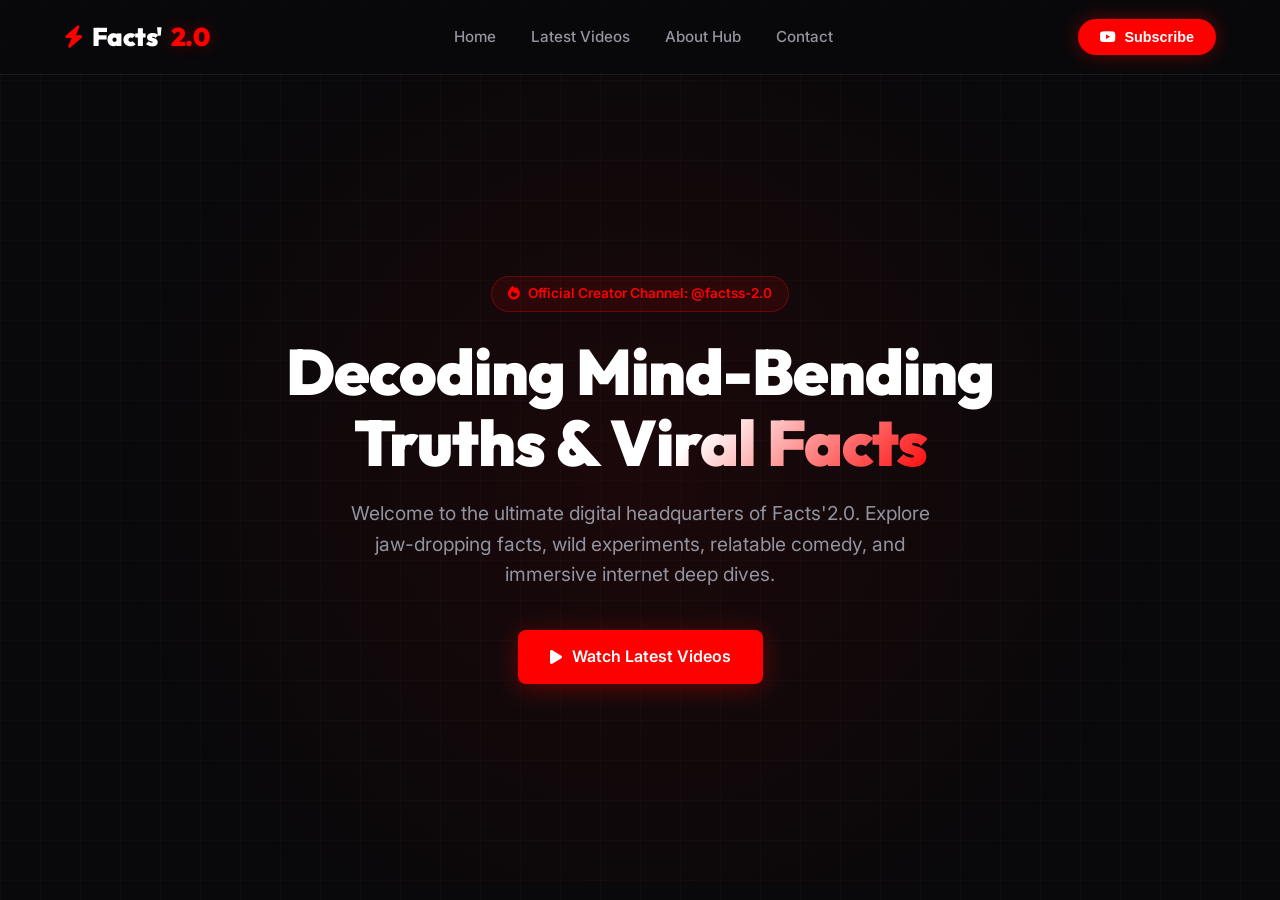
<file: Facts'2.0.html>
<!DOCTYPE html>
<html lang="en">
<head>
    <meta charset="UTF-8">
    <meta name="viewport" content="width=device-width, initial-scale=1.0">
    <title>Facts'2.0 | Official Creator Portfolio & Hub</title>
    <!-- FontAwesome for Icons -->
    <link rel="stylesheet" href="https://cdnjs.cloudflare.com/ajax/libs/font-awesome/6.4.0/css/all.min.css">
    <!-- Google Fonts -->
    <link href="https://fonts.googleapis.com/css2?family=Inter:wght@300;400;500;600;700;800&family=Outfit:wght@500;700;900&display=swap" rel="stylesheet">
    
    <style>
        /* CSS Variables & Theming */
        :root {
            --bg-color: #09090b;
            --card-bg: rgba(18, 18, 24, 0.75);
            --card-hover: rgba(28, 28, 38, 0.85);
            --border-color: rgba(255, 255, 255, 0.08);
            --border-hover: rgba(255, 0, 0, 0.4);
            --primary: #FF0000;
            --primary-glow: rgba(255, 0, 0, 0.35);
            --text-main: #ffffff;
            --text-muted: #9494a0;
            --font-main: 'Inter', sans-serif;
            --font-heading: 'Outfit', sans-serif;
            --transition: all 0.3s cubic-bezier(0.4, 0, 0.2, 1);
        }

        /* Reset & Base Styles */
        * {
            margin: 0;
            padding: 0;
            box-sizing: border-box;
        }

        html {
            scroll-behavior: smooth;
        }

        body {
            background-color: var(--bg-color);
            color: var(--text-main);
            font-family: var(--font-main);
            overflow-x: hidden;
            line-height: 1.6;
        }

        a {
            text-decoration: none;
            color: inherit;
        }

        ul {
            list-style: none;
        }

        /* Background Tech Grid Effect */
        body::before {
            content: '';
            position: fixed;
            top: 0;
            left: 0;
            width: 100vw;
            height: 100vh;
            background-image: 
                linear-gradient(to right, rgba(255,255,255,0.02) 1px, transparent 1px),
                linear-gradient(to bottom, rgba(255,255,255,0.02) 1px, transparent 1px);
            background-size: 40px 40px;
            z-index: -1;
            pointer-events: none;
        }

        /* Glassmorphism Navbar */
        .navbar {
            position: fixed;
            top: 0;
            left: 0;
            width: 100%;
            height: 75px;
            display: flex;
            justify-content: space-between;
            align-items: center;
            padding: 0 5%;
            background: rgba(9, 9, 11, 0.8);
            backdrop-filter: blur(12px);
            -webkit-backdrop-filter: blur(12px);
            border-bottom: 1px solid var(--border-color);
            z-index: 1000;
            transition: var(--transition);
        }

        .logo {
            font-family: var(--font-heading);
            font-size: 1.6rem;
            font-weight: 900;
            letter-spacing: -0.5px;
            display: flex;
            align-items: center;
            gap: 8px;
        }

        .logo span {
            color: var(--primary);
            text-shadow: 0 0 15px var(--primary-glow);
        }

        .logo i {
            color: var(--primary);
            font-size: 1.4rem;
        }

        .nav-links {
            display: flex;
            align-items: center;
            gap: 35px;
        }

        .nav-links a {
            font-size: 0.95rem;
            font-weight: 500;
            color: var(--text-muted);
            transition: var(--transition);
        }

        .nav-links a:hover, .nav-links a.active {
            color: var(--text-main);
            text-shadow: 0 0 10px rgba(255,255,255,0.4);
        }

        .btn-subscribe {
            background-color: var(--primary);
            color: white;
            padding: 10px 22px;
            border-radius: 50px;
            font-weight: 600;
            font-size: 0.9rem;
            display: flex;
            align-items: center;
            gap: 8px;
            box-shadow: 0 0 20px var(--primary-glow);
            transition: var(--transition);
            border: none;
            cursor: pointer;
        }

        .btn-subscribe:hover {
            transform: translateY(-2px);
            box-shadow: 0 0 30px var(--primary);
        }

        .hamburger {
            display: none;
            cursor: pointer;
            font-size: 1.5rem;
            color: var(--text-main);
        }

        /* Hero Section (90vh) */
        .hero {
            height: 90vh;
            min-height: 600px;
            display: flex;
            align-items: center;
            justify-content: center;
            text-align: center;
            padding: 0 5%;
            margin-top: 75px;
            position: relative;
            background: radial-gradient(circle at center, rgba(255, 0, 0, 0.08) 0%, transparent 70%);
        }

        .hero-content {
            max-width: 800px;
            z-index: 2;
        }

        .hero-badge {
            display: inline-flex;
            align-items: center;
            gap: 8px;
            padding: 6px 16px;
            background: rgba(255, 0, 0, 0.1);
            border: 1px solid rgba(255, 0, 0, 0.3);
            border-radius: 30px;
            font-size: 0.85rem;
            font-weight: 600;
            color: var(--primary);
            margin-bottom: 25px;
            animation: pulse-badge 2s infinite;
        }

        @keyframes pulse-badge {
            0% { box-shadow: 0 0 0 0 rgba(255, 0, 0, 0.4); }
            70% { box-shadow: 0 0 0 10px rgba(255, 0, 0, 0); }
            100% { box-shadow: 0 0 0 0 rgba(255, 0, 0, 0); }
        }

        .hero h1 {
            font-family: var(--font-heading);
            font-size: clamp(2.5rem, 5vw, 4.5rem);
            font-weight: 900;
            line-height: 1.1;
            margin-bottom: 20px;
            letter-spacing: -1px;
        }

        .hero h1 span {
            background: linear-gradient(135deg, #ffffff 30%, var(--primary));
            -webkit-background-clip: text;
            -webkit-text-fill-color: transparent;
        }

        .hero p {
            font-size: clamp(1rem, 2vw, 1.2rem);
            color: var(--text-muted);
            margin-bottom: 40px;
            max-width: 600px;
            margin-left: auto;
            margin-right: auto;
        }

        .hero-buttons {
            display: flex;
            justify-content: center;
            gap: 20px;
            flex-wrap: wrap;
        }

        .btn-primary {
            background: var(--primary);
            color: white;
            padding: 14px 32px;
            border-radius: 8px;
            font-weight: 600;
            font-size: 1rem;
            display: inline-flex;
            align-items: center;
            gap: 10px;
            box-shadow: 0 4px 25px var(--primary-glow);
            transition: var(--transition);
        }

        .btn-primary:hover {
            transform: translateY(-3px);
            box-shadow: 0 6px 30px var(--primary);
        }

        .btn-secondary {
            background: rgba(255, 255, 255, 0.05);
            color: white;
            padding: 14px 32px;
            border-radius: 8px;
            font-weight: 600;
            font-size: 1rem;
            border: 1px solid var(--border-color);
            display: inline-flex;
            align-items: center;
            gap: 10px;
            transition: var(--transition);
        }

        .btn-secondary:hover {
            background: rgba(255, 255, 255, 0.1);
            border-color: rgba(255, 255, 255, 0.3);
            transform: translateY(-3px);
        }

        /* Section Layouts */
        section {
            padding: 100px 8%;
        }

        .section-header {
            text-align: center;
            margin-bottom: 60px;
        }

        .section-header h2 {
            font-family: var(--font-heading);
            font-size: 2.5rem;
            font-weight: 800;
            margin-bottom: 12px;
            letter-spacing: -0.5px;
        }

        .section-header p {
            color: var(--text-muted);
            font-size: 1.05rem;
        }

        /* Video Feed Section */
        .videos-grid {
            display: grid;
            grid-template-columns: repeat(auto-fit, minmax(320px, 1fr));
            gap: 30px;
        }

        .video-card {
            background: var(--card-bg);
            border: 1px solid var(--border-color);
            border-radius: 16px;
            overflow: hidden;
            transition: var(--transition);
            display: flex;
            flex-direction: column;
        }

        .video-card:hover {
            transform: translateY(-8px);
            border-color: var(--border-hover);
            box-shadow: 0 15px 35px rgba(0, 0, 0, 0.5), 0 0 20px rgba(255, 0, 0, 0.1);
        }

        .video-thumbnail-wrap {
            position: relative;
            width: 100%;
            padding-top: 56.25%; /* 16:9 Aspect Ratio */
            background: #15151b;
            overflow: hidden;
        }

        .video-thumbnail-wrap img {
            position: absolute;
            top: 0;
            left: 0;
            width: 100%;
            height: 100%;
            object-fit: cover;
            transition: transform 0.5s ease;
        }

        .video-card:hover .video-thumbnail-wrap img {
            transform: scale(1.05);
        }

        .play-overlay {
            position: absolute;
            top: 50%;
            left: 50%;
            transform: translate(-50%, -50%) scale(0.8);
            width: 55px;
            height: 55px;
            background: var(--primary);
            border-radius: 50%;
            display: flex;
            align-items: center;
            justify-content: center;
            color: white;
            font-size: 1.2rem;
            opacity: 0;
            transition: var(--transition);
            box-shadow: 0 0 20px var(--primary);
        }

        .video-card:hover .play-overlay {
            opacity: 1;
            transform: translate(-50%, -50%) scale(1);
        }

        .video-info {
            padding: 24px;
            display: flex;
            flex-direction: column;
            flex-grow: 1;
        }

        .video-date {
            font-size: 0.8rem;
            color: var(--primary);
            font-weight: 600;
            margin-bottom: 8px;
            text-transform: uppercase;
            letter-spacing: 0.5px;
        }

        .video-title {
            font-family: var(--font-heading);
            font-size: 1.15rem;
            font-weight: 700;
            line-height: 1.4;
            margin-bottom: 20px;
            display: -webkit-box;
            -webkit-line-clamp: 2;
            -webkit-box-orient: vertical;
            overflow: hidden;
            flex-grow: 1;
        }

        .video-link {
            display: inline-flex;
            align-items: center;
            gap: 8px;
            font-size: 0.9rem;
            font-weight: 600;
            color: var(--text-main);
            transition: var(--transition);
        }

        .video-link:hover {
            color: var(--primary);
        }

        /* About & Stats Section */
        .about-container {
            display: grid;
            grid-template-columns: 1.1fr 0.9fr;
            gap: 60px;
            align-items: center;
        }

        .about-text h3 {
            font-family: var(--font-heading);
            font-size: 2rem;
            font-weight: 800;
            margin-bottom: 20px;
            line-height: 1.2;
        }

        .about-text p {
            color: var(--text-muted);
            margin-bottom: 20px;
            font-size: 1.05rem;
        }

        .stats-grid {
            display: grid;
            grid-template-columns: repeat(2, 1fr);
            gap: 20px;
        }

        .stat-card {
            background: var(--card-bg);
            border: 1px solid var(--border-color);
            padding: 30px 20px;
            border-radius: 16px;
            text-align: center;
            transition: var(--transition);
        }

        .stat-card:hover {
            border-color: var(--primary);
            transform: translateY(-5px);
            box-shadow: 0 10px 25px rgba(255, 0, 0, 0.1);
        }

        .stat-card i {
            font-size: 2rem;
            color: var(--primary);
            margin-bottom: 15px;
        }

        .stat-number {
            font-family: var(--font-heading);
            font-size: 2.2rem;
            font-weight: 900;
            margin-bottom: 5px;
        }

        .stat-label {
            font-size: 0.85rem;
            color: var(--text-muted);
            font-weight: 500;
            text-transform: uppercase;
            letter-spacing: 0.5px;
        }

        /* Contact Section */
        .contact-wrapper {
            max-width: 700px;
            margin: 0 auto;
            background: var(--card-bg);
            border: 1px solid var(--border-color);
            border-radius: 20px;
            padding: 50px;
            backdrop-filter: blur(12px);
            box-shadow: 0 20px 40px rgba(0, 0, 0, 0.4);
        }

        .contact-form {
            display: flex;
            flex-direction: column;
            gap: 20px;
        }

        .form-group {
            display: flex;
            flex-direction: column;
            gap: 8px;
        }

        .form-group label {
            font-size: 0.9rem;
            font-weight: 600;
            color: var(--text-muted);
        }

        .form-control {
            background: rgba(10, 10, 14, 0.8);
            border: 1px solid var(--border-color);
            border-radius: 10px;
            padding: 15px 18px;
            color: white;
            font-family: var(--font-main);
            font-size: 1rem;
            transition: var(--transition);
        }

        .form-control:focus {
            outline: none;
            border-color: var(--primary);
            box-shadow: 0 0 15px var(--primary-glow);
        }

        textarea.form-control {
            resize: vertical;
            min-height: 140px;
        }

        .form-submit-btn {
            background: var(--primary);
            color: white;
            border: none;
            border-radius: 10px;
            padding: 16px;
            font-size: 1rem;
            font-weight: 700;
            cursor: pointer;
            transition: var(--transition);
            display: flex;
            align-items: center;
            justify-content: center;
            gap: 10px;
            box-shadow: 0 4px 20px var(--primary-glow);
            margin-top: 10px;
        }

        .form-submit-btn:hover {
            transform: translateY(-2px);
            box-shadow: 0 6px 25px var(--primary);
        }

        .form-success-msg {
            display: none;
            background: rgba(34, 197, 94, 0.15);
            border: 1px solid rgba(34, 197, 94, 0.4);
            color: #4ade80;
            padding: 15px;
            border-radius: 10px;
            text-align: center;
            font-weight: 600;
            margin-top: 20px;
        }

        /* Footer */
        footer {
            background: #050507;
            border-top: 1px solid var(--border-color);
            padding: 60px 8% 30px;
            text-align: center;
        }

        .footer-content {
            max-width: 600px;
            margin: 0 auto 40px;
        }

        .footer-logo {
            font-family: var(--font-heading);
            font-size: 2rem;
            font-weight: 900;
            margin-bottom: 15px;
        }

        .footer-logo span {
            color: var(--primary);
        }

        .footer-desc {
            color: var(--text-muted);
            font-size: 0.95rem;
            margin-bottom: 25px;
        }

        .social-icons {
            display: flex;
            justify-content: center;
            gap: 15px;
            margin-bottom: 40px;
        }

        .social-icon {
            width: 45px;
            height: 45px;
            background: var(--card-bg);
            border: 1px solid var(--border-color);
            border-radius: 50%;
            display: flex;
            align-items: center;
            justify-content: center;
            color: white;
            font-size: 1.1rem;
            transition: var(--transition);
        }

        .social-icon:hover {
            background: var(--primary);
            border-color: var(--primary);
            transform: translateY(-4px);
            box-shadow: 0 5px 20px var(--primary-glow);
        }

        .footer-bottom {
            border-top: 1px solid var(--border-color);
            padding-top: 30px;
            color: var(--text-muted);
            font-size: 0.85rem;
            display: flex;
            justify-content: space-between;
            align-items: center;
            flex-wrap: wrap;
            gap: 15px;
        }

        /* Responsive Breakpoints */
        @media (max-width: 968px) {
            .about-container {
                grid-template-columns: 1fr;
                gap: 40px;
            }
        }

        @media (max-width: 768px) {
            .nav-links {
                position: absolute;
                top: 75px;
                left: 0;
                width: 100%;
                background: rgba(9, 9, 11, 0.95);
                backdrop-filter: blur(15px);
                flex-direction: column;
                align-items: center;
                padding: 30px 0;
                border-bottom: 1px solid var(--border-color);
                clip-path: polygon(0 0, 100% 0, 100% 0, 0 0);
                transition: clip-path 0.4s ease-in-out;
                pointer-events: none;
            }

            .nav-links.active {
                clip-path: polygon(0 0, 100% 0, 100% 100%, 0 100%);
                pointer-events: auto;
            }

            .btn-subscribe {
                display: none;
            }

            .hamburger {
                display: block;
            }

            .contact-wrapper {
                padding: 30px 20px;
            }

            .footer-bottom {
                flex-direction: column;
                text-align: center;
            }
        }
    </style>
</head>
<body>

    <!-- Fixed Glassmorphism Navbar -->
    <header class="navbar">
        <a href="#home" class="logo">
            <i class="fa-solid fa-bolt"></i>Facts'<span>2.0</span>
        </a>
        <nav class="nav-links" id="navLinks">
            <a href="#home" class="nav-item">Home</a>
            <a href="#videos" class="nav-item">Latest Videos</a>
            <a href="#about" class="nav-item">About Hub</a>
            <a href="#contact" class="nav-item">Contact</a>
        </nav>
        <button class="btn-subscribe" onclick="window.open('https://www.youtube.com/@factss-2.0', '_blank')">
            <i class="fa-brands fa-youtube"></i> Subscribe
        </button>
        <div class="hamburger" id="hamburger">
            <i class="fa-solid fa-bars"></i>
        </div>
    </header>

    <!-- Hero Section (90vh) -->
    <section id="home" class="hero">
        <div class="hero-content">
            <div class="hero-badge">
                <i class="fa-solid fa-fire"></i> Official Creator Channel: @factss-2.0
            </div>
            <h1>Decoding Mind-Bending Truths & <span>Viral Facts</span></h1>
            <p>Welcome to the ultimate digital headquarters of Facts'2.0. Explore jaw-dropping facts, wild experiments, relatable comedy, and immersive internet deep dives.</p>
            <div class="hero-buttons">
                <a href="#videos" class="btn-primary">
                    <i class="fa-solid fa-play"></i> Watch Latest Videos
                </a>
                <a href="https://www.youtube.com/@f
</file>
